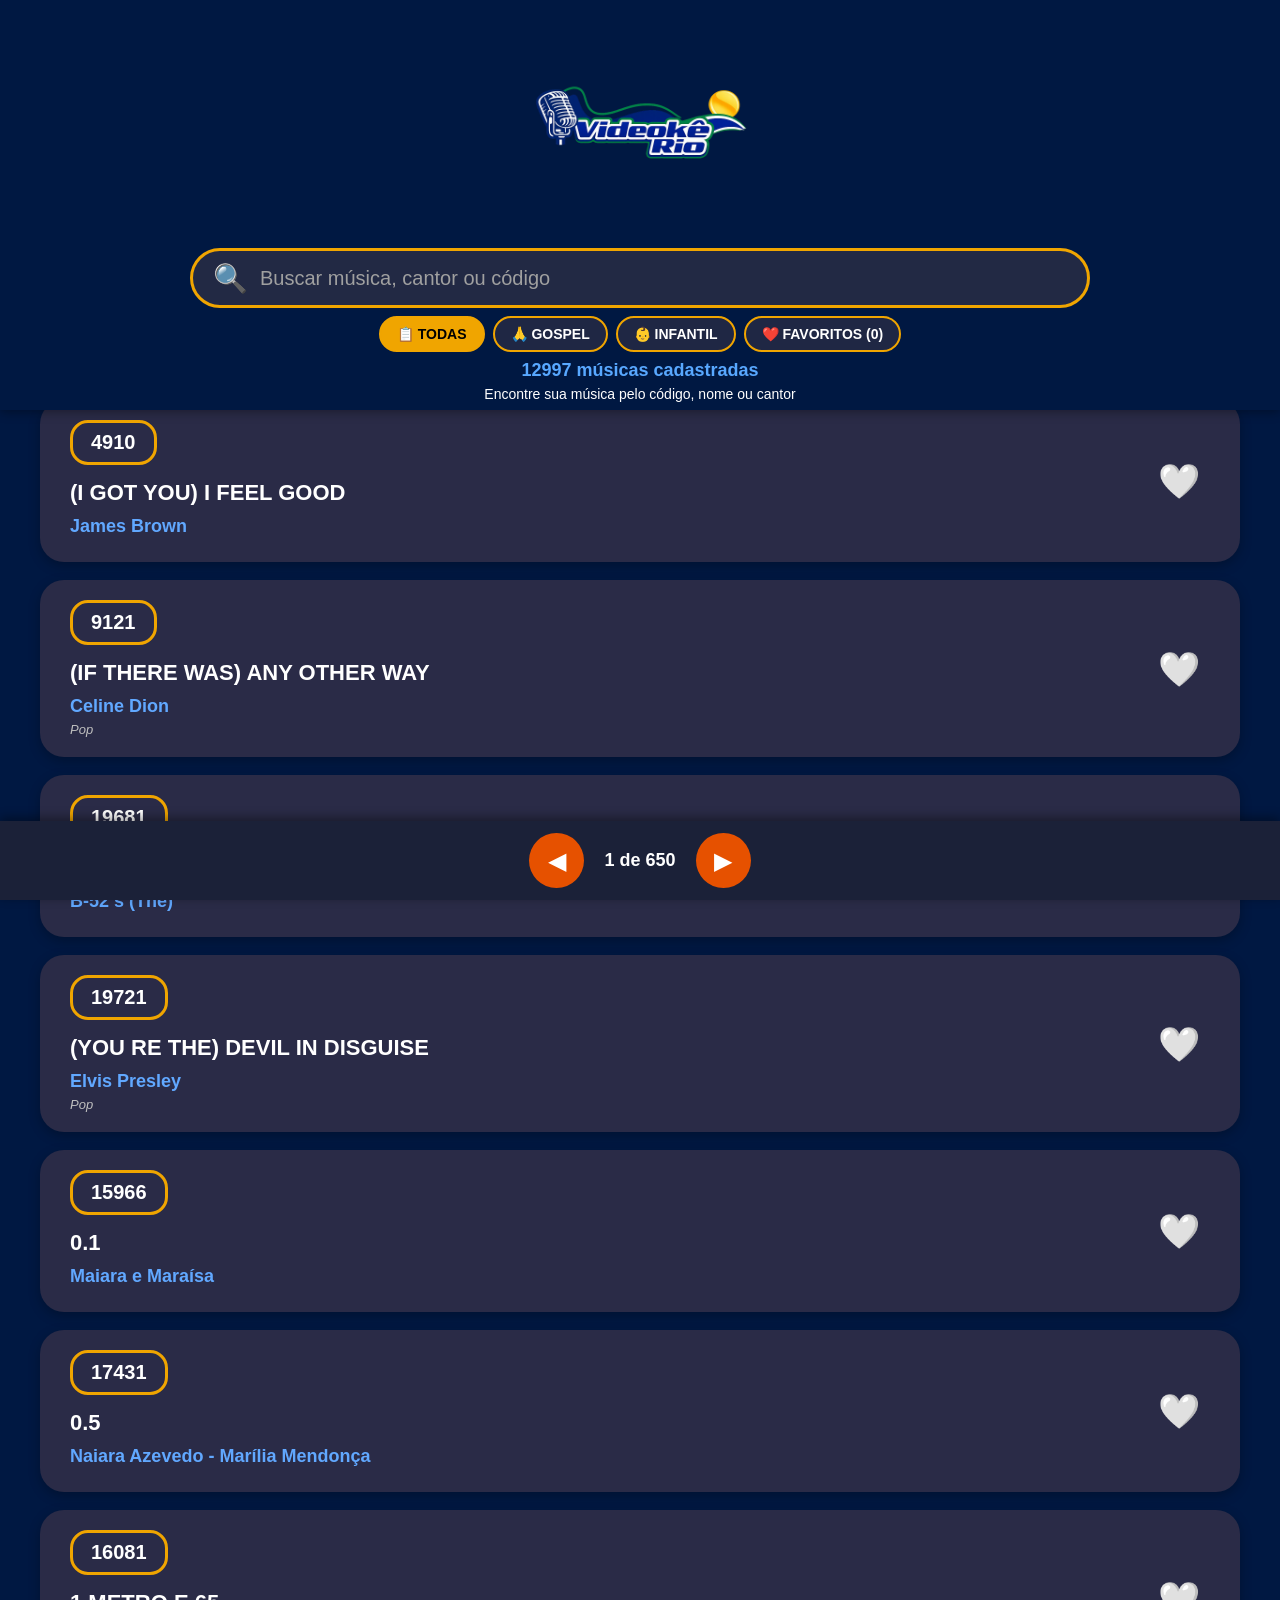
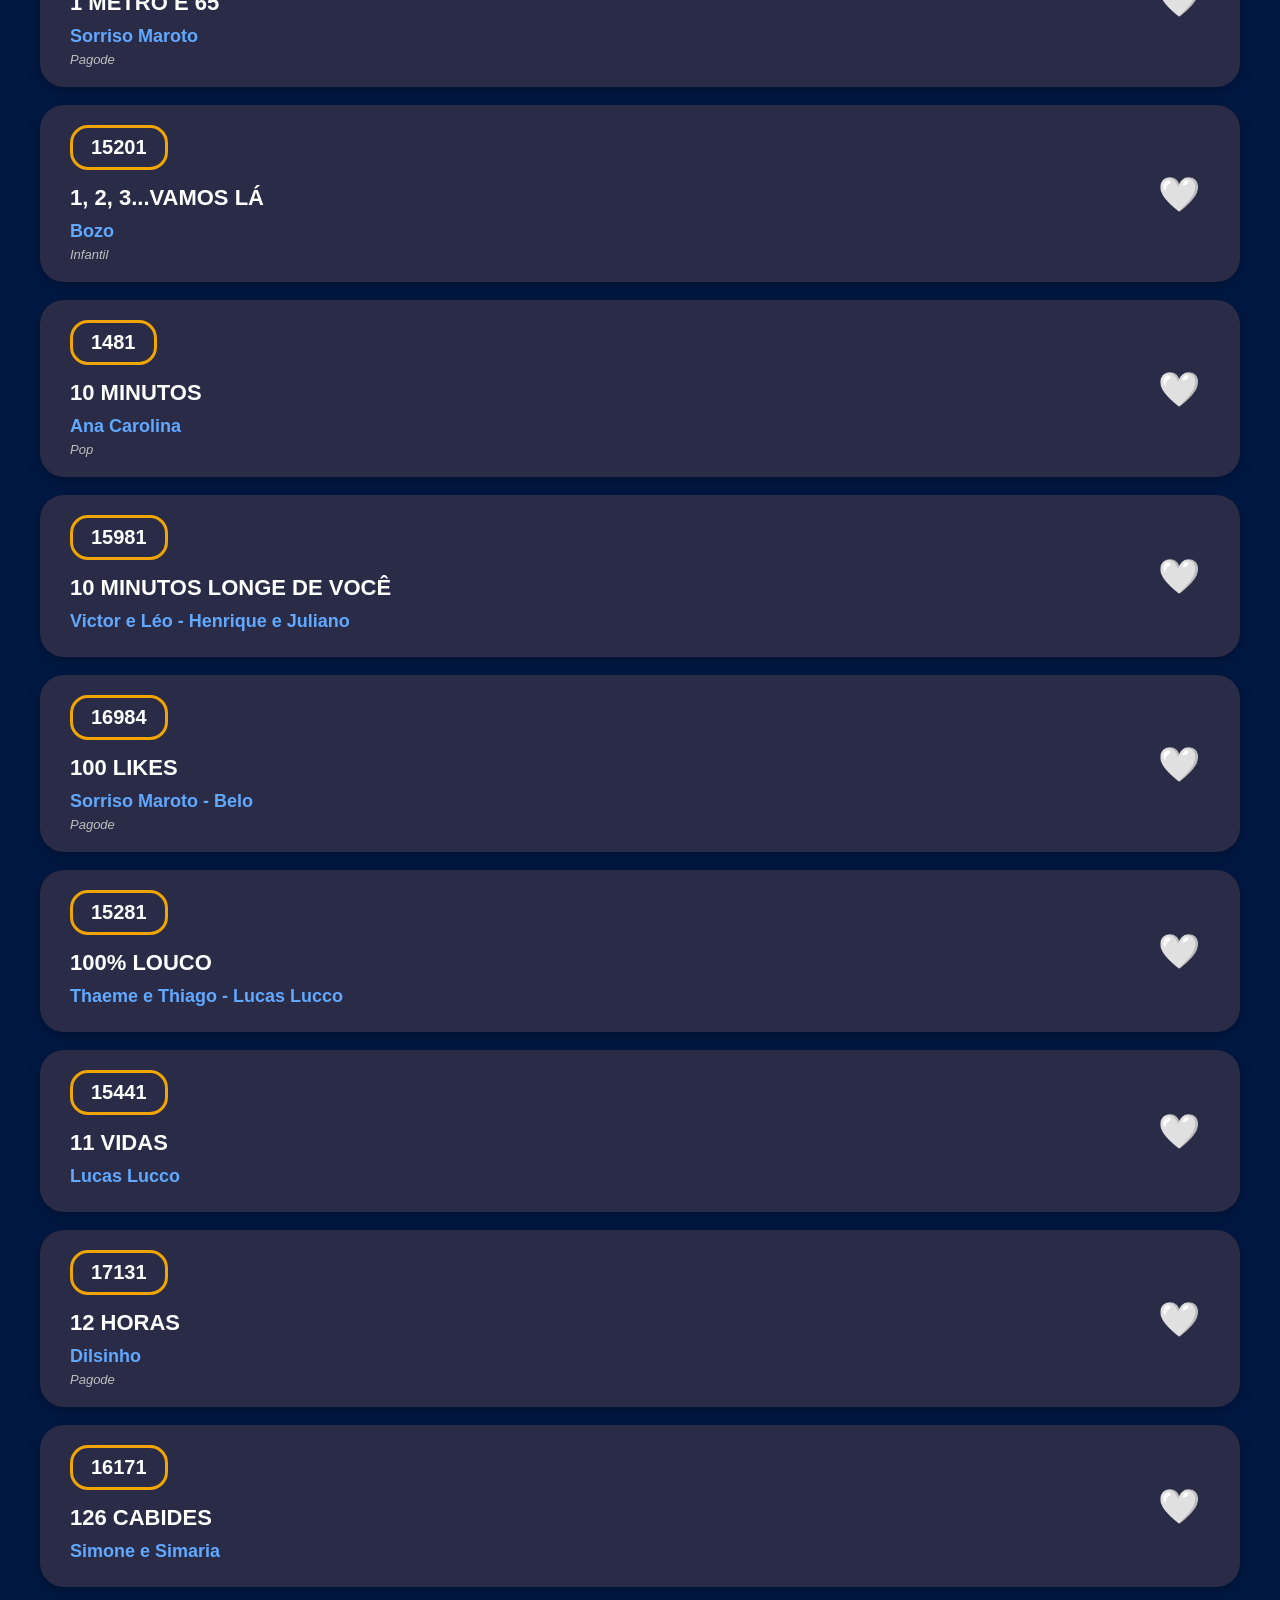
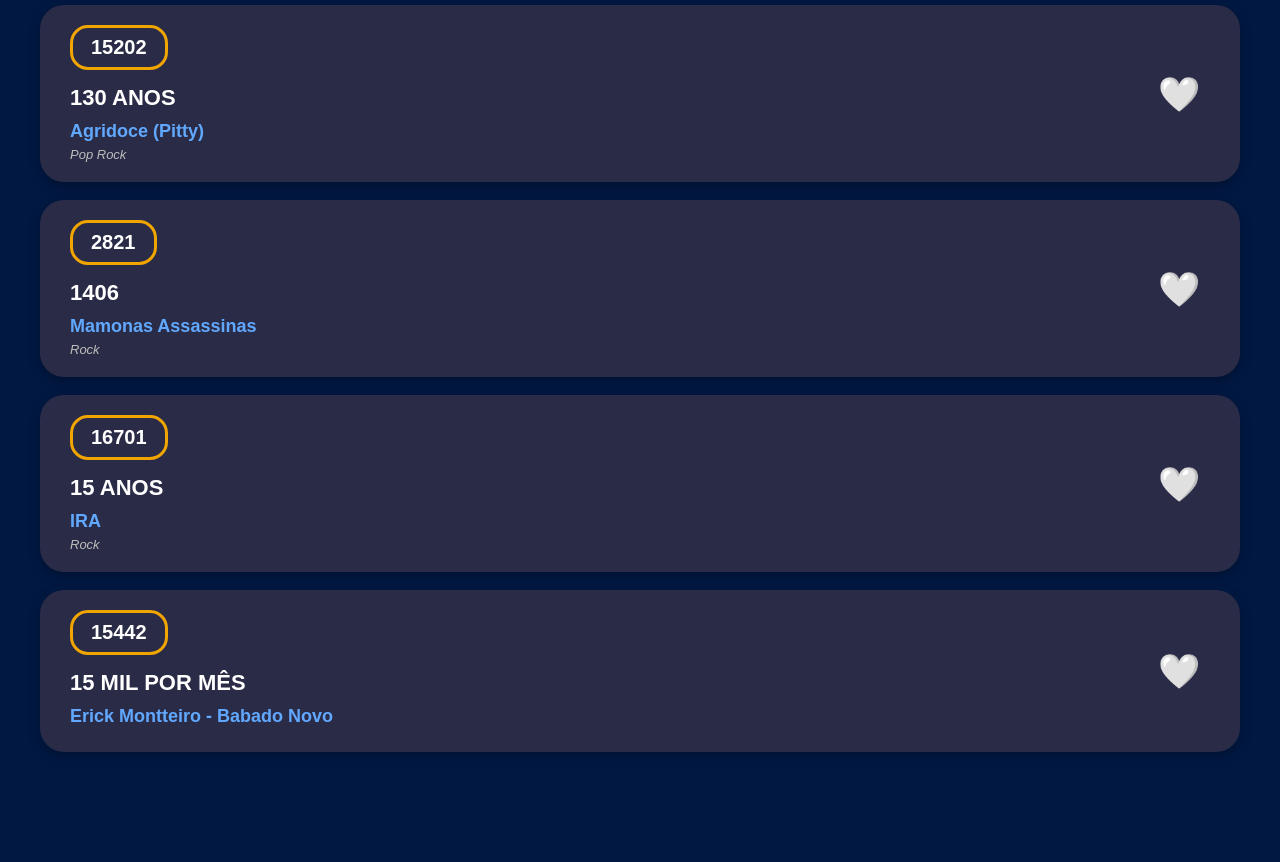
<file: index.html>
<!DOCTYPE html>
<html lang="pt-BR">

<head>

    <meta charset="UTF-8">

    <meta
    name="viewport"
    content="width=device-width, initial-scale=1.0">

    <title>
        Videokê Rio - Catálogo Online
    </title>

    <link rel="manifest" href="manifest.json">

<meta name="theme-color" content="#001842">

    <link
    rel="icon"
    href="assets/logo.png">

    <link
    rel="stylesheet"
    href="style.css?v=20260728-raf-compact">

</head>

<body>
    <header>
        
        <img
        src="assets/logo.png"
        class="logo"
        alt="Videokê Rio">
        <!-- BUSCA -->
        <div class="busca-container">
            <div class="busca-box">
                <span class="icone-busca">
                    🔍
                </span>
                <input
                type="text"
                id="busca"
                placeholder="Buscar música, cantor ou código">
            </div>
        </div>
        <!-- CATEGORIAS -->
        <div class="categorias">

           <button
id="btnTodas"
class="categoria ativa"
onclick="mostrarTodas()">
📋 TODAS
</button>

<button
id="btnGospel"
class="categoria"
onclick="mostrarGospel()">
🙏 GOSPEL
</button>

<button
id="btnInfantil"
class="categoria"
onclick="mostrarInfantil()">
👶 INFANTIL
</button>

<button
id="btnFavoritos"
class="categoria"
onclick="mostrarFavoritos()">
❤️ FAVORITOS

</button>

        </div>

        <!-- CONTADORES -->

        <div id="contador"></div>

        <div id="resultadosEncontrados"></div>

        <div class="subtitulo">

            Encontre sua música pelo código,
            nome ou cantor

        </div>

    </header>

    <!-- ==========================
         RESULTADOS
    =========================== -->

    <main>

        <div id="resultado"></div>

    </main>

    <!-- ==========================
         PAGINAÇÃO
    =========================== -->

    <div class="paginacao">

        <button
        onclick="paginaAnterior()">

            ◀

        </button>

        <div id="paginaAtual">

            1 de 1

        </div>

        <button
        onclick="proximaPagina()">

            ▶

        </button>

    </div>

    <!-- ==========================
         JAVASCRIPT
    =========================== -->

    <script src="script.js"></script>


    <script>

if ("serviceWorker" in navigator) {

    window.addEventListener("load", () => {

        navigator.serviceWorker.register(
            "service-worker.js?v=20260728-v6"
        );

    });

}

</script>

</body>

</html>
</file>
<file: style.css>
/* ==========================================
   RESET
========================================== */

*{
    margin:0;
    padding:0;
    box-sizing:border-box;
}

/* ==========================================
   GERAL
========================================== */

body{

    background:#001842;

    color:white;

    font-family:Segoe UI, Arial, sans-serif;

    padding-top:0;

    padding-bottom:90px;
}

/* ==========================================
   HEADER FIXO
========================================== */

header{

    position:fixed;

    top:0;
    left:0;

    width:100%;

    z-index:9999;

    background:#001842;

     text-align:center;

    padding:4px 20px 8px;

    box-shadow:
    0 2px 10px rgba(0,0,0,.35);
}

/* Evita que espaços reservados por anúncios/iframes aumentem o cabeçalho. */
header > iframe,
header > ins,
header .adsbygoogle,
header [data-ad-client]{
    display:none !important;
    width:0 !important;
    height:0 !important;
    min-height:0 !important;
    margin:0 !important;
    padding:0 !important;
    border:0 !important;
}

main{
    margin-top:220px;
}

/* ==========================================
   LOGO
========================================== */

.logo{

    display:block;

    width:100%;

    max-width:360px;

    height:auto;

    margin:0 auto 4px auto;
}
/* ==========================================
   BUSCA
========================================== */

.busca-container{

    width:95%;

    max-width:900px;

    margin:0 auto 6px auto;
}

.busca-box{

    display:flex;

    align-items:center;

    background:#222944;

    border:3px solid #f0a500;

    border-radius:30px;

    height:60px;

    padding:0 20px;
}

.icone-busca{

    font-size:28px;

    margin-right:12px;
}

#busca{

    flex:1;

    border:none;

    outline:none;

    background:transparent;

    color:white;

    font-size:20px;
}

#busca::placeholder{

    color:#a0a0a0;
}

/* ==========================================
   CATEGORIAS
========================================== */

.categorias{

    display:flex;

    justify-content:center;

    flex-wrap:wrap;

    gap:8px;

    margin-top:8px;
}

.categoria{

    background:#1f2744;

    color:white;

    border:2px solid #f0a500;

    border-radius:25px;

    padding:8px 16px;

    cursor:pointer;

    font-size:14px;

    font-weight:bold;

    transition:.2s;
}

.categoria:hover{

    transform:translateY(-2px);
}

.categoria.ativa{

    background:#f0a500;

    color:black;
}

/* ==========================================
   CONTADORES
========================================== */

#contador{

    text-align:center;

    color:#58a8ff;

    font-size:18px;

    font-weight:bold;

    margin-top:8px;
}

#resultadosEncontrados{

    text-align:center;

    color:#c7c7c7;

    font-size:13px;

    margin-top:5px;
}

.subtitulo{

    text-align:center;

    color:white;

    font-size:14px;

    margin-top:5px;
}

/* ==========================================
   RESULTADOS
========================================== */

#resultado{

    width:95%;

    max-width:1200px;

    margin:40px auto 20px auto;
}

/* ==========================================
   CARD
========================================== */

.card{

    position:relative;

    background:#2a2b47;

    border-radius:24px;

    padding:20px 30px;

    margin-bottom:18px;

    min-height:130px;

    box-shadow:
    0 4px 12px rgba(0,0,0,.25);

    transition:.2s;
}

.card:hover{

    transform:translateY(-2px);
}

/* ==========================================
   CÓDIGO
========================================== */

.codigo{

    display:inline-block;

    width:auto;

    padding:8px 18px;

    border:3px solid #f0a500;

    border-radius:18px;

    color:white;

    font-size:20px;

    font-weight:bold;

    margin-bottom:15px;
}

/* ==========================================
   MÚSICA
========================================== */

.card h3{

    margin:0 0 10px 0;

    color:white;

    font-size:22px;

    font-weight:700;

    text-transform:uppercase;

    max-width:85%;
}

/* ==========================================
   ARTISTA
========================================== */

.artista{

    color:#61a8ff;

    font-size:18px;

    font-weight:bold;

    max-width:85%;
}

/* ==========================================
   GÊNERO
========================================== */

.genero{

    color:#bfbfbf;

    font-size:13px;

    margin-top:5px;

    font-style:italic;
}

/* ==========================================
   FAVORITO
========================================== */

.favorito{

    position:absolute;

    right:40px;

    top:50%;

    transform:translateY(-50%);

    font-size:34px;

    cursor:pointer;

    user-select:none;

    line-height:1;
}

/* ==========================================
   PAGINAÇÃO
========================================== */

.paginacao{

    position:fixed;

    bottom:0;

    left:0;

    width:100%;

    background:#1b2138;

    display:flex;

    justify-content:center;

    align-items:center;

    gap:20px;

    padding:12px;

    box-shadow:
    0 -3px 10px rgba(0,0,0,.4);
}

.paginacao button{

    width:55px;

    height:55px;

    border:none;

    border-radius:50%;

    background:#e65100;

    color:white;

    font-size:24px;

    cursor:pointer;
}

#paginaAtual{

    font-size:18px;

    font-weight:bold;
}

/* ==========================================
   SCROLLBAR
========================================== */

::-webkit-scrollbar{

    width:10px;
}

::-webkit-scrollbar-thumb{

    background:#f0a500;

    border-radius:10px;
}

/* ==========================================
   MOBILE
========================================== */

@media(max-width:768px){

    body{
        padding-top:0;
    }

    header{
        padding:10px 12px 12px;
    }

    .logo{
        max-width:150px;
        margin-bottom:4px;
    }

    .busca-container{
        width:100%;
        margin:0 auto 8px auto;
    }

    .busca-box{
        height:46px;
        padding:0 14px;
    }

    .icone-busca{
        font-size:21px;
        margin-right:8px;
    }

    #busca{
        font-size:15px;
    }

    .categorias{
        gap:6px;
        margin-top:10px;
    }

    .categoria{
        font-size:10px;
        padding:6px 9px;
    }

    #contador{
        font-size:14px;
        margin-top:9px;
    }

    #resultadosEncontrados{
        font-size:11px;
        margin-top:3px;
    }

    .subtitulo{
        font-size:12px;
        margin-top:3px;
    }

    main{
        margin-top:235px;
    }

    #resultado{
        width:calc(100% - 20px);
        margin:16px auto 20px auto;
    }

    .codigo{
        font-size:18px;
    }

    .card h3{
        font-size:18px;
    }

    .artista{
        font-size:15px;
    }

    .favorito{
        font-size:34px;
    }
}
</file>
